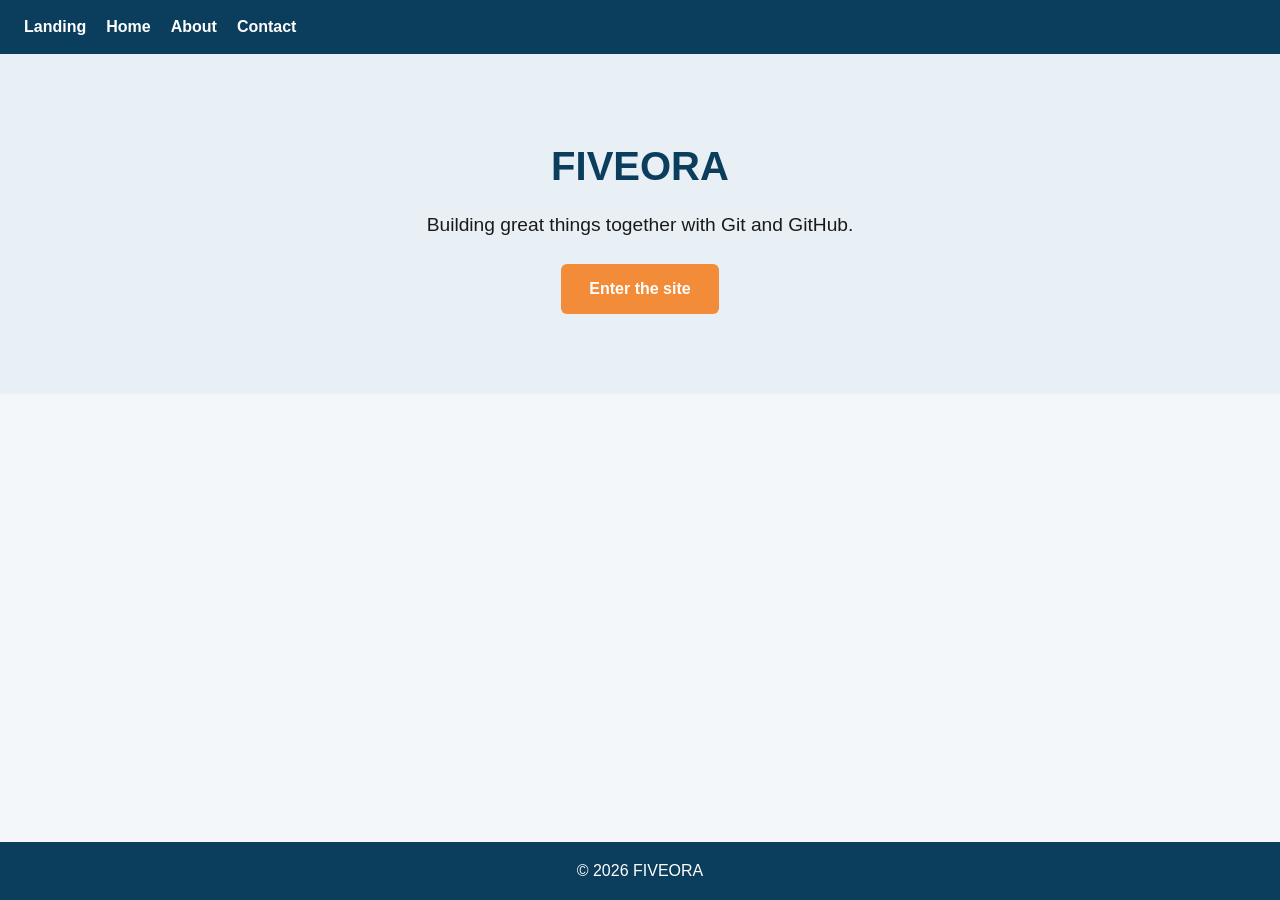
<file: index.html>
<!DOCTYPE html>
<html lang="en">
<head>
  <meta charset="UTF-8">
  <meta name="viewport" content="width=device-width, initial-scale=1.0">
  <title>Landing | FIVEORA</title>
  <link rel="stylesheet" href="css/style.css">
</head>
<body>
  <nav class="navbar">
    <a href="index.html">Landing</a>
    <a href="home.html">Home</a>
    <a href="about.html">About</a>
    <a href="contact.html">Contact</a>
  </nav>

  <header class="hero">
    <h1>FIVEORA</h1>
    <p>Building great things together with Git and GitHub.</p>
    <a class="btn" href="home.html">Enter the site</a>
  </header>

  <footer class="footer">
    <p>&copy; 2026 FIVEORA</p>
  </footer>
</body>
</html>
</file>
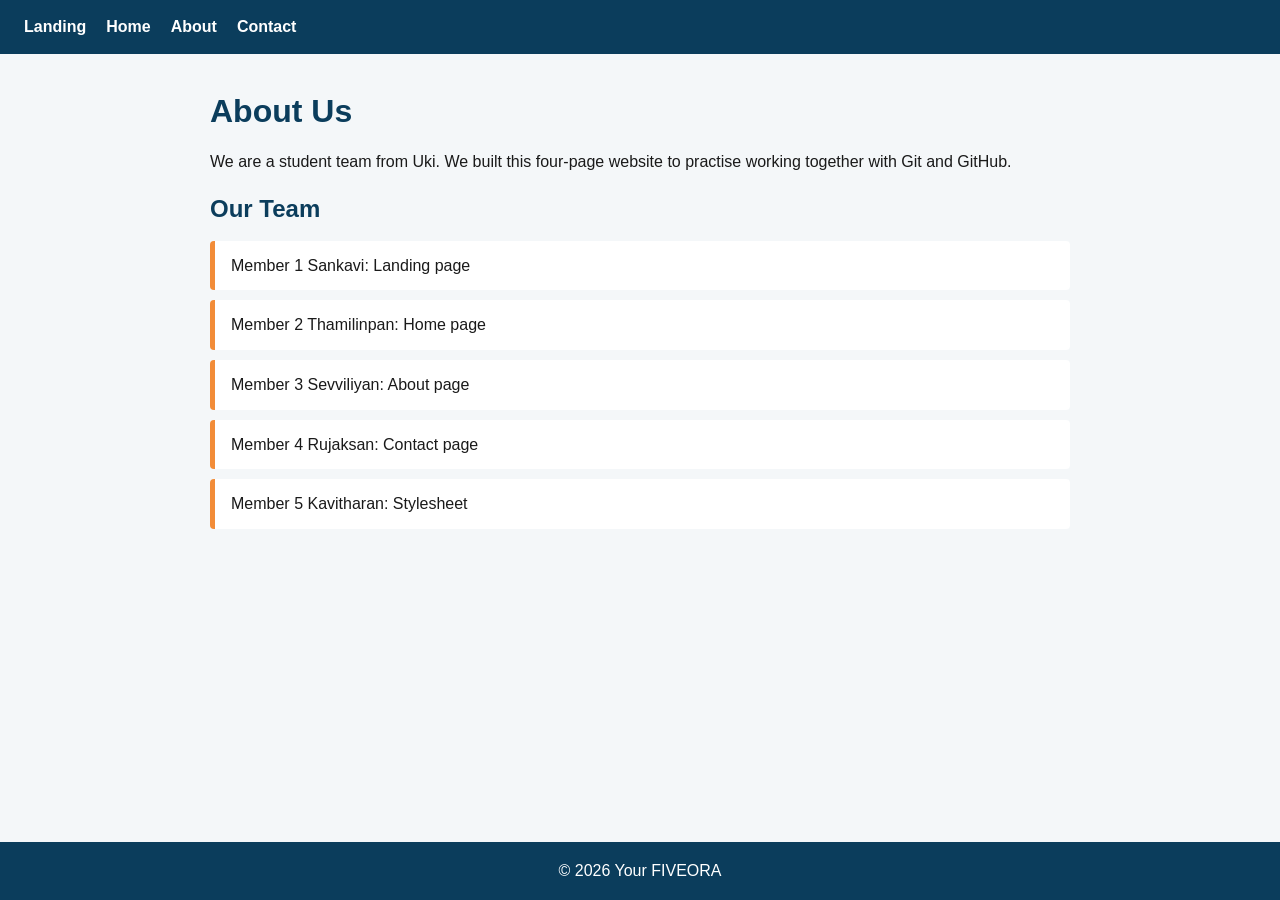
<file: about.html>
<!DOCTYPE html>
<html lang="en">
<head>
    <meta charset="UTF-8">
    <meta name="viewport" content="width=device-width, initial-scale=1.0">
    <title>About | Your FIVEORA </title>
    <link rel="stylesheet" href="css/style.css">
</head>
<body>

    <nav class="navbar">
        <a href="index.html">Landing</a>
        <a href="home.html">Home</a>
        <a href="about.html" class="active">About</a>
        <a href="contact.html">Contact</a>
    </nav>

    <main class="container">
        <h1>About Us</h1>
        <p>We are a student team from Uki. We built this four-page website to practise working together with Git and GitHub.</p>
        
        <h2>Our Team</h2>
        <ul class="team-list">
            <li>Member 1 Sankavi: Landing page</li>
            <li>Member 2 Thamilinpan: Home page</li>
            <li>Member 3 Sevviliyan: About page</li>
            <li>Member 4 Rujaksan: Contact page</li>
            <li>Member 5 Kavitharan: Stylesheet</li>
        </ul>
    </main>

    <footer class="footer">
        <p>&copy; 2026 Your FIVEORA</p>
    </footer>

</body>
</html>
</file>
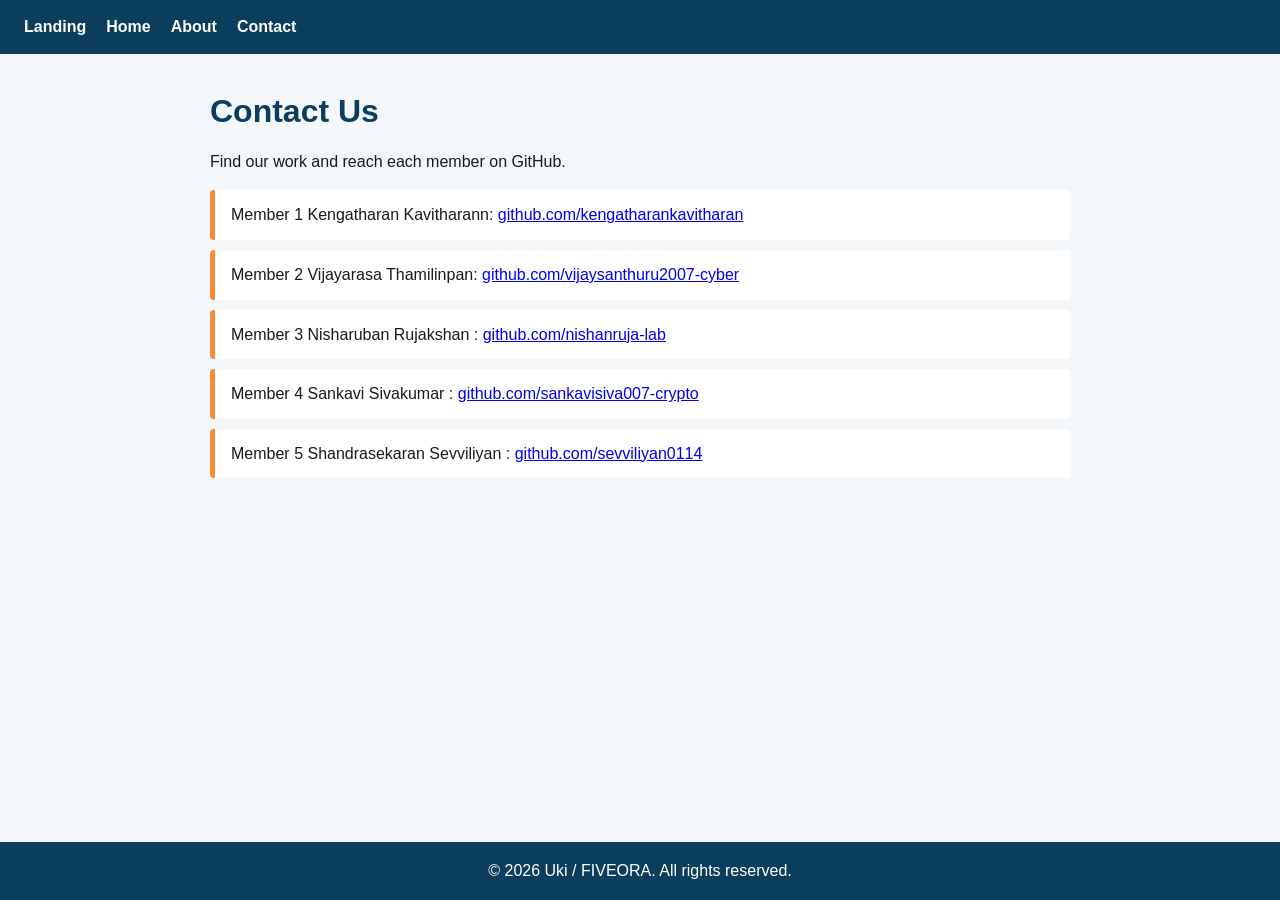
<file: contact.html>
<!DOCTYPE html>
<html lang="en">
<head>
  <meta charset="UTF-8">
  <meta name="viewport" content="width=device-width, initial-scale=1.0">
  <title>Contact | FIVEORA</title>
  <link rel="stylesheet" href="css/style.css">
</head>
<body>
  <nav class="navbar">
    <a href="index.html">Landing</a>
    <a href="home.html">Home</a>
    <a href="about.html">About</a>
    <a href="contact.html">Contact</a>
  </nav>
  <main class="container">
        <h1>Contact Us</h1>
    <p>Find our work and reach each member on GitHub.</p>
    <ul class="team-list">
      <li>Member 1 Kengatharan Kavitharann: <a href="https://github.com/kengatharankavitharan" target="_blank">github.com/kengatharankavitharan </a></li>
      <li>Member 2 Vijayarasa Thamilinpan: <a href="https://github.com" target="_blank">github.com/vijaysanthuru2007-cyber</a></li>
      <li>Member 3 Nisharuban Rujakshan : <a href="https://github.com" target="_blank">github.com/nishanruja-lab</a></li>
      <li>Member 4 Sankavi Sivakumar : <a href="https://github.com" target="_blank">github.com/sankavisiva007-crypto</a></li>
      <li>Member 5 Shandrasekaran Sevviliyan : <a href="https://github.com" target="_blank">github.com/sevviliyan0114</a></li>
    </ul>
  </main>

  <footer class="footer">
    <p>&copy; 2026 Uki / FIVEORA. All rights reserved.</p>
  </footer>
</body>
</html>
</file>
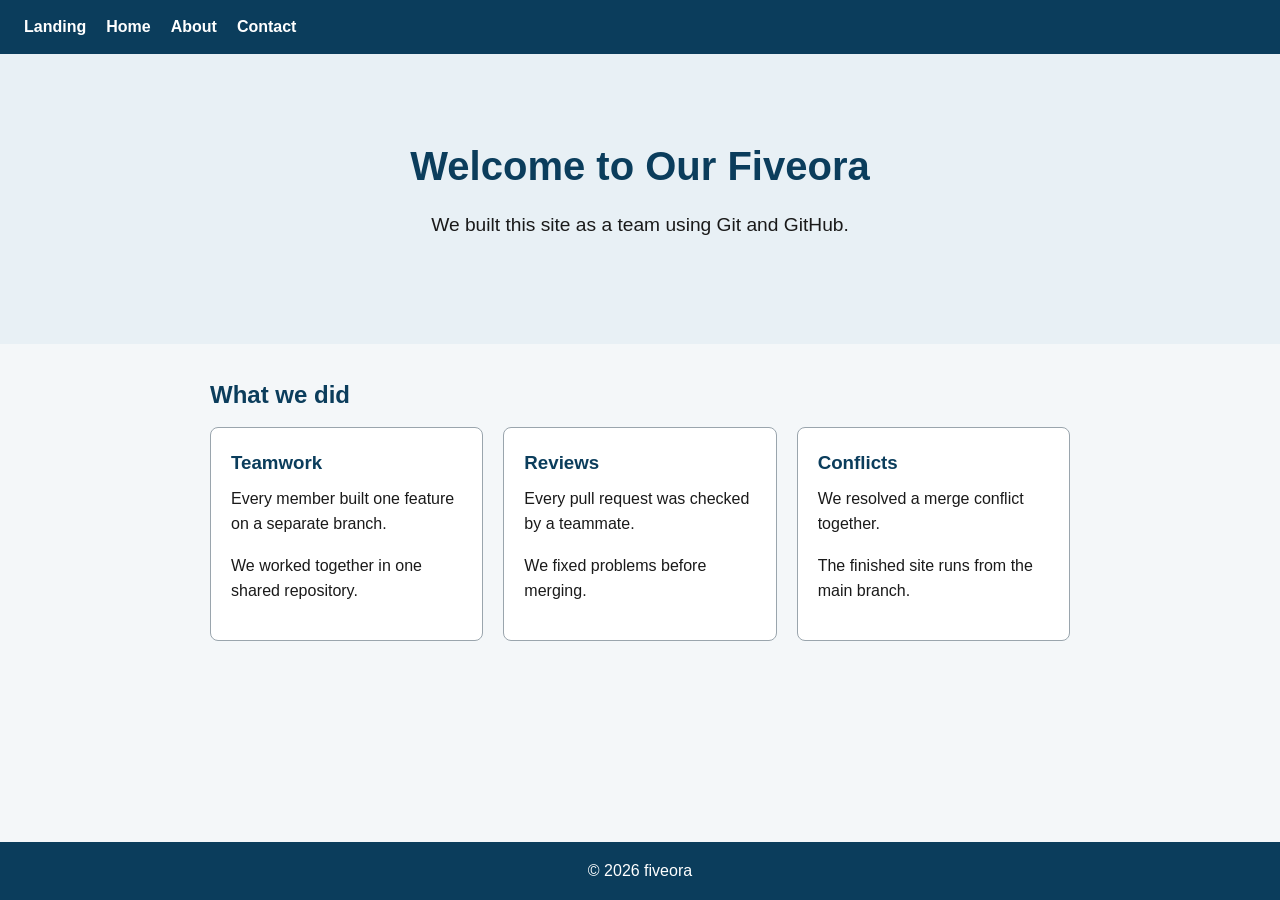
<file: home.html>
<!DOCTYPE html>
<html lang="en">
<head>
  <meta charset="UTF-8">
  <meta name="viewport" content="width=device-width, initial-scale=1.0">
  <link rel="icon" href="">
  <title>Home |FIVEORA</title>
  <link rel="stylesheet" href="css/style.css">
</head>
<body>

  <nav class="navbar">
    <a href="index.html">Landing</a>
    <a href="home.html">Home</a>
    <a href="about.html">About</a>
    <a href="contact.html">Contact</a>
  </nav>

  <header class="hero">
    <h1>Welcome to Our Fiveora</h1>
    <p>We built this site as a team using Git and GitHub.</p>
  </header>

  <main class="container">
    <h2>What we did</h2>
    <div class="cards">
      <div class="card">
        <h3>Teamwork</h3>
        <p>Every member built one feature on a separate branch.</p>
        <p>We worked together in one shared repository.</p>
      </div>

      <div class="card">
        <h3>Reviews</h3>
        <p>Every pull request was checked by a teammate.</p>
        <p>We fixed problems before merging.</p>
      </div>

      <div class="card">
        <h3>Conflicts</h3>
        <p>We resolved a merge conflict together.</p>
        <p>The finished site runs from the main branch.</p>
      </div>
    </div>
  </main>

  <footer class="footer">
    <p>&copy; 2026 fiveora</p>
  </footer>

</body>
</html>
</file>
<file: css/style.css>
/* ---------- Part 1: basics, navbar, hero, button ---------- */
* {
  box-sizing: border-box;
  margin: 0;
  padding: 0;
}

body {
  font-family: Arial, Helvetica, sans-serif;
  line-height: 1.6;
  color: #1a1a1a;
  background: #f4f7f9;
  min-height: 100vh;
  display: flex;
  flex-direction: column;
}

.navbar {
  background: #0b3d5c;
  padding: 14px 24px;
  display: flex;
  gap: 20px;
}

.navbar a {
  color: #ffffff;
  text-decoration: none;
  font-weight: bold;
}

.navbar a:hover {
  text-decoration: underline;
}

.hero {
  background: #e8f0f5;
  text-align: center;
  padding: 80px 20px;
}

.hero h1 {
  font-size: 2.5rem;
  color: #0b3d5c;
  margin-bottom: 12px;
}

.hero p {
  font-size: 1.2rem;
  margin-bottom: 24px;
}

.btn {
  display: inline-block;
  background: #f28c38;
  color: #ffffff;
  padding: 12px 28px;
  border-radius: 6px;
  text-decoration: none;
  font-weight: bold;
}

.btn:hover {
  background: #d97720;
}

/* ---------- Part 2: content, cards, member list, footer ---------- */
.container {
  width: 100%;
  max-width: 900px;
  margin: 32px auto;
  padding: 0 20px;
}

.container h1,
.container h2 {
  color: #0b3d5c;
  margin-bottom: 12px;
}

.container p {
  margin-bottom: 16px;
}

.cards {
  display: flex;
  gap: 20px;
  flex-wrap: wrap;
}

.card {
  flex: 1 1 240px;
  background: #ffffff;
  border: 1px solid #9aa5ad;
  border-radius: 8px;
  padding: 20px;
}

.card h3 {
  color: #0b3d5c;
  margin-bottom: 8px;
}

.team-list {
  list-style: none;
}

.team-list li {
  background: #ffffff;
  border-left: 5px solid #f28c38;
  border-radius: 4px;
  padding: 12px 16px;
  margin-bottom: 10px;
}

.footer {
  background: #0b3d5c;
  color: #ffffff;
  text-align: center;
  padding: 16px;
  margin-top: auto;
}

/* Small screens (bonus) */
@media (max-width: 600px) {
  .navbar {
    flex-direction: column;
    gap: 8px;
  }

  .hero h1 {
    font-size: 1.8rem;
  }
}
</file>
